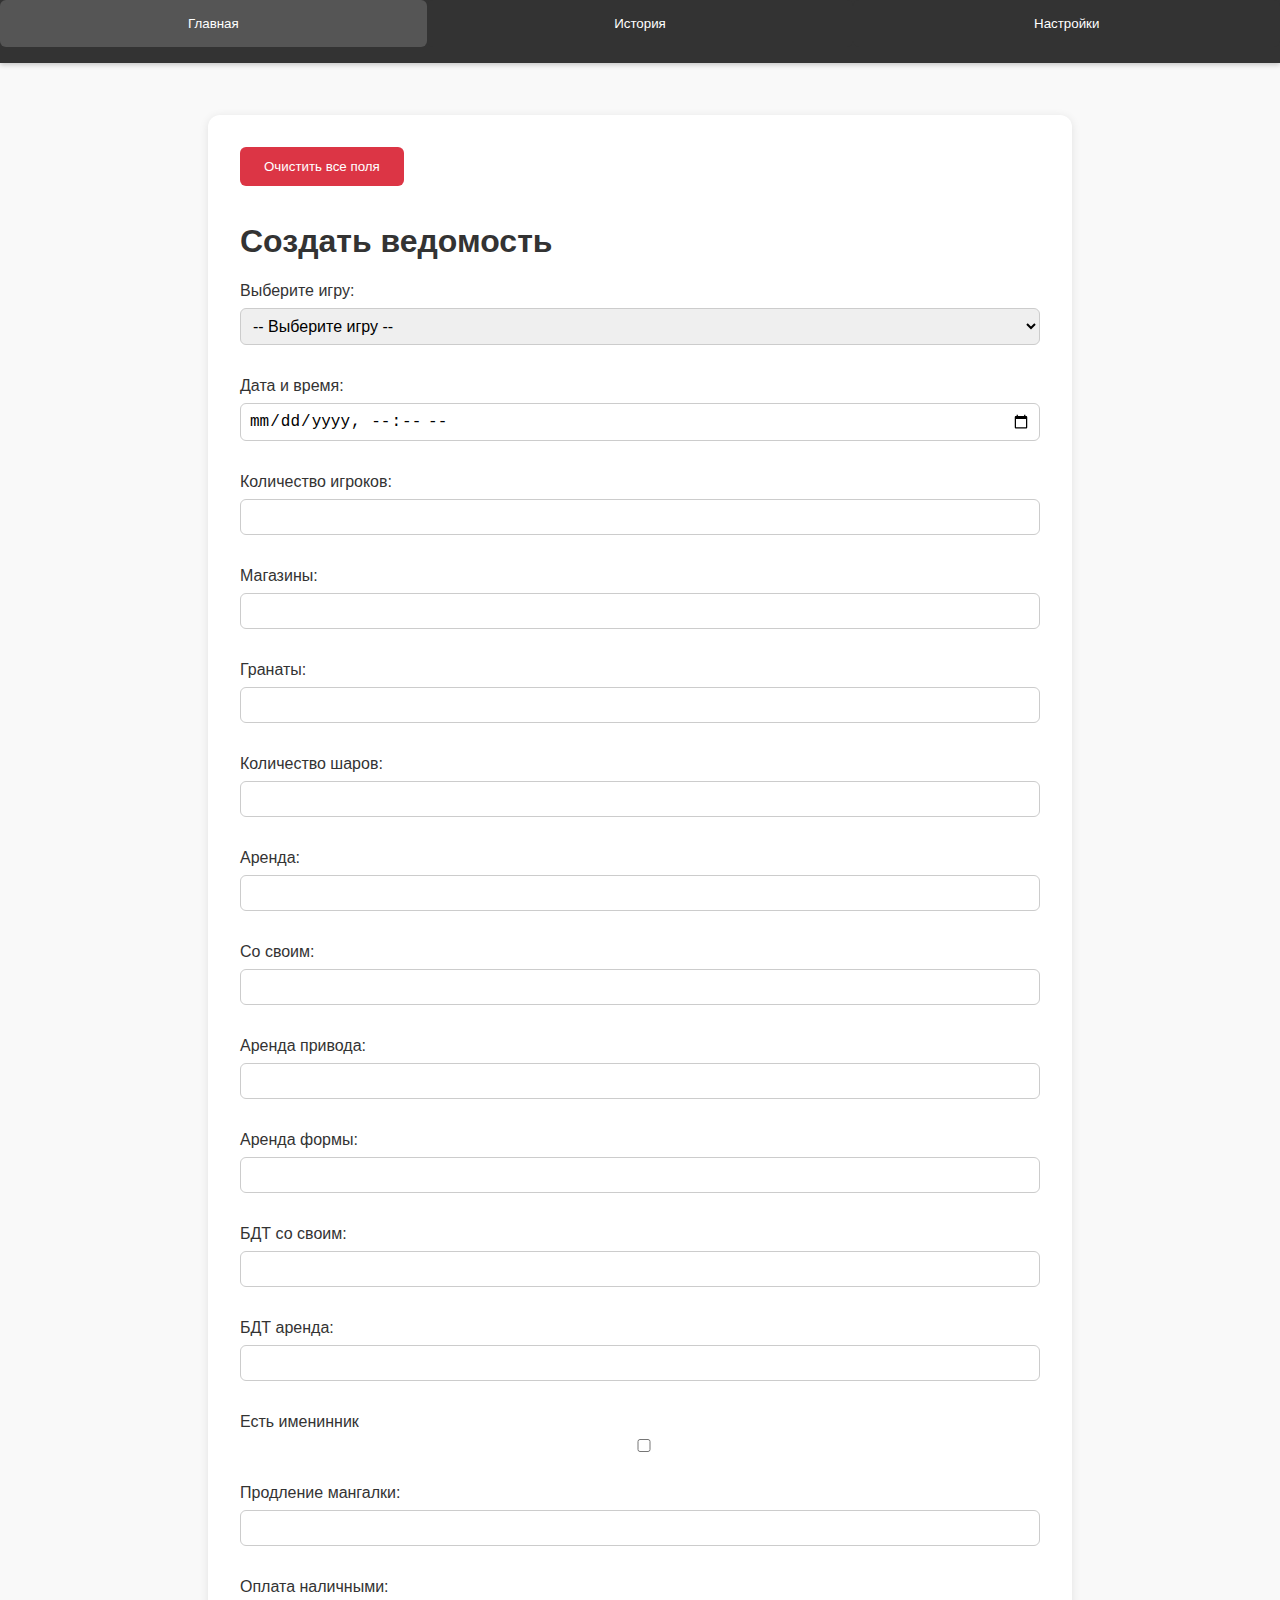
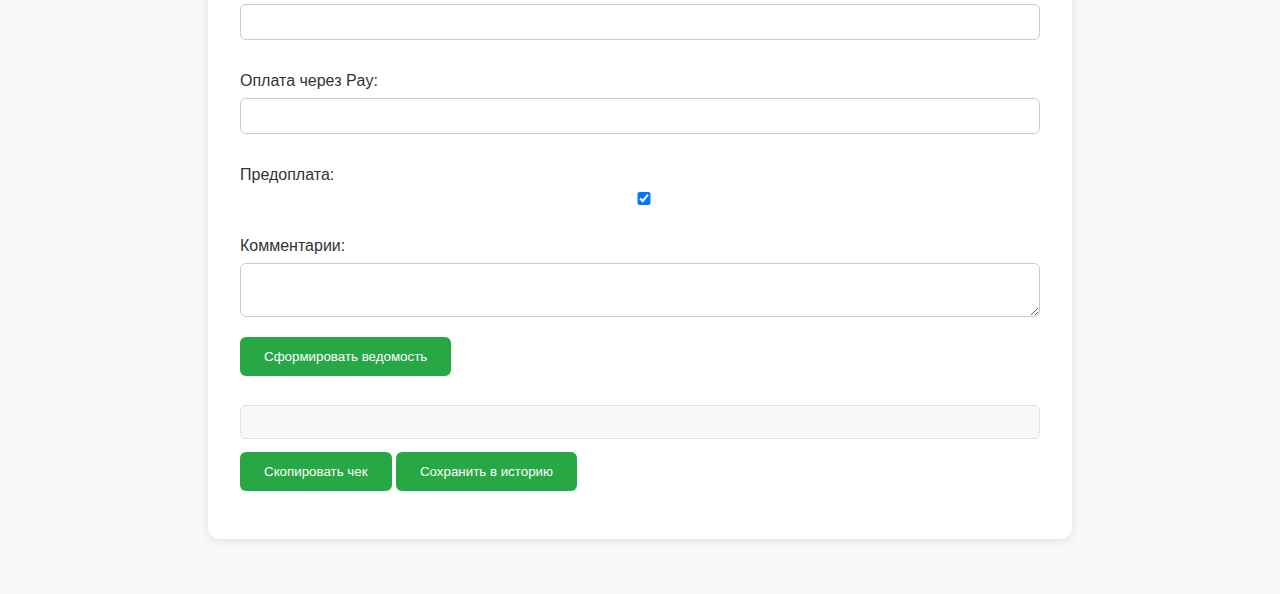
<file: index.html>
<!DOCTYPE html>
<html lang="ru">
<head>
  <meta charset="UTF-8">
  <title>Ведомости Инструктора</title>
  <meta name="viewport" content="width=device-width, initial-scale=1.0">
  <link rel="manifest" href="manifest.json">
  <script src="app.js"></script>
  <link rel="stylesheet" href="style.css">
</head>
<body>
<nav>
  <button onclick="showTab('main')" class="active">Главная</button>
  <button onclick="showTab('history')">История</button>
  <button onclick="showTab('settings')">Настройки</button>
</nav>
<div id="main" class="tab active">
  <div class="container">
    <button class="danger" onclick="clearForm()">Очистить все поля</button>
    <h1>Создать ведомость</h1>
    <label>Выберите игру:
      <select id="game" onchange="updateFields()">
        <option value="">-- Выберите игру --</option>
        <option value="airsoft">Страйкбол</option>
        <option value="lasertag">Лазертаг</option>
        <option value="paintball">Пейнтбол</option>
        <option value="open">Страйкбол (открытая)</option>
      </select>
    </label>
    <label>Дата и время:
      <input type="datetime-local" id="datetime">
    </label>
    <label>Количество игроков:
      <input type="number" id="players">
    </label>
    <label>Магазины:
      <input type="number" id="mags">
    </label>
    <label>Гранаты:
      <input type="number" id="grenades">
    </label>
    <label>Количество шаров:
      <input type="number" id="balls">
    </label>
    <label>Аренда:
      <input type="number" id="rent">
    </label>
    <label>Со своим:
      <input type="number" id="own">
    </label>
    <label>Аренда привода:
      <input type="number" id="driveRent">
    </label>
    <label>Аренда формы:
      <input type="number" id="uniformRentAirsoft">
    </label>
    <label>БДТ со своим:
      <input type="number" id="bdtOwn">
    </label>
    <label>БДТ аренда:
      <input type="number" id="bdtRent">
    </label>
    <label>Есть именинник
      <input type="checkbox" id="birthday">
    </label>
    <label>Продление мангалки:
      <input type="number" id="bbqHours">
    </label>
    <label>Оплата наличными:
      <input type="number" id="cash">
    </label>
    <label>Оплата через Pay:
      <input type="number" id="pay">
    </label>
    <label>Предоплата:
      <input type="checkbox" id="prepay" checked>
    </label>
    <label>Комментарии:
      <textarea id="comment"></textarea>
    </label>
    <button onclick="generateReceipt()">Сформировать ведомость</button>
    <pre id="receipt"></pre>
    <button onclick="copyReceipt()">Скопировать чек</button>
    <button onclick="saveToHistory()">Сохранить в историю</button>
  </div>
</div>
<div id="history" class="tab">
  <div class="container">
    <h1>История ведомостей</h1>
    <table id="historyTable">
      <thead>
        <tr>
          <th>Дата</th>
          <th>Игра</th>
          <th>Сумма</th>
          <th>Предоплата</th>
          <th>Оплата</th>
        </tr>
      </thead>
      <tbody></tbody>
    </table>
  </div>
</div>
<div id="settings" class="tab">
  <div class="container">
    <h1>Настройки цен</h1>
    <label>Цена за игрока страйкбол:
      <input type="number" id="price_airsoft">
    </label>
    <label>Цена за игрока лазертаг:
      <input type="number" id="price_lasertag">
    </label>
    <label>Цена за игрока пейнтбол:
      <input type="number" id="price_paintball">
    </label>
    <label>Цена за магазины:
      <input type="number" id="price_mags">
    </label>
    <label>Цена за гранаты:
      <input type="number" id="price_grenades">
    </label>
    <label>Цена за шары:
      <input type="number" id="price_balls">
    </label>
    <label>Цена за аренду (открытая):
      <input type="number" id="price_rent">
    </label>
    <label>Цена за со своим (открытая):
      <input type="number" id="price_own">
    </label>
    <label>Цена за аренду привода:
      <input type="number" id="price_drive">
    </label>
    <label>Цена за аренду формы:
      <input type="number" id="price_uniform">
    </label>
    <label>Цена за БДТ со своим:
      <input type="number" id="price_bdtOwn">
    </label>
    <label>Цена за БДТ аренда:
      <input type="number" id="price_bdtRent">
    </label>
    <label>Цена за продление мангалки (час):
      <input type="number" id="price_bbqHours">
    </label>
    <button onclick="saveSettings()">Сохранить настройки</button>
    <button class="danger" onclick="clearHistory()">Очистить историю</button>
  </div>
</div>
</body>
</html>
</file>
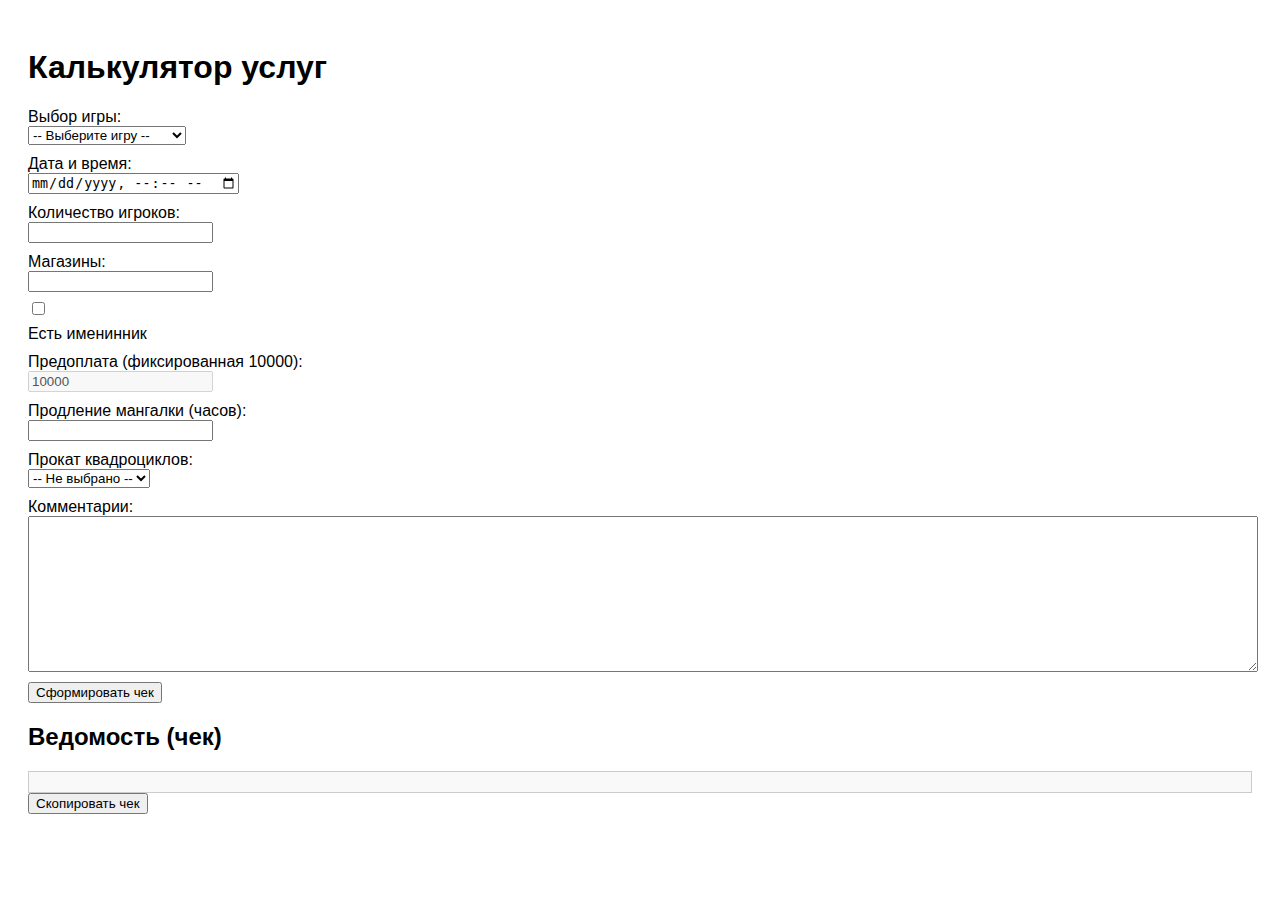
<file: game.html>
<!DOCTYPE html>
<html lang="ru">
<head>
  <meta charset="UTF-8">
  <title>Калькулятор услуг</title>
  <style>
    body { font-family: Arial, sans-serif; padding: 20px; }
    label, select, input, textarea { display: block; margin-bottom: 10px; }
    textarea { width: 100%; height: 150px; }
    .hidden { display: none; }
    .section { margin-top: 20px; }
    #receipt { white-space: pre-wrap; border: 1px solid #ccc; padding: 10px; background: #f9f9f9; }
  </style>
</head>
<body>
  <h1>Калькулятор услуг</h1>

  <label>Выбор игры:
    <select id="game" onchange="updateForm()">
      <option value="">-- Выберите игру --</option>
      <option value="airsoft">Страйкбол</option>
      <option value="lasertag">Лазертаг</option>
      <option value="paintball">Пейнтбол</option>
      <option value="open">Страйкбол (открытая)</option>
    </select>
  </label>

  <label>Дата и время:
    <input type="datetime-local" id="datetime">
  </label>

  <div id="fields">
    <label id="labelPlayers">Количество игроков: <input id="players" type="number"></label>
    <label id="labelBalls">Количество шаров (для пейнтбола): <input id="balls" type="number"></label>
    <label id="labelMags">Магазины: <input id="mags" type="number"></label>
    <label id="labelGrenades">Гранаты: <input id="grenades" type="number"></label>

    <label id="labelRent">Аренда (открытая): <input id="rent" type="number"></label>
    <label id="labelOwn">Со своим (открытая): <input id="own" type="number"></label>
    <label id="labelDrive">Аренда привода (открытая): <input id="driveRent" type="number"></label>
    <label id="labelBdtOwn">БДТ со своим (открытая): <input id="bdtOwn" type="number"></label>
    <label id="labelBdtRent">БДТ аренда (открытая): <input id="bdtRent" type="number"></label>

    <label id="labelBirthday"><input type="checkbox" id="birthday"> Есть именинник</label>
    <label id="labelPrepay">Предоплата (фиксированная 10000): <input id="prepay" type="number" value="10000" disabled></label>

    <label>Продление мангалки (часов): <input id="bbqHours" type="number"></label>
    <label>Прокат квадроциклов:
      <select id="quad">
        <option value="0">-- Не выбрано --</option>
        <option value="4000">20 мин (4000)</option>
        <option value="7000">40 мин (7000)</option>
        <option value="10000">1 час (10000)</option>
      </select>
    </label>

    <label>Комментарии:<br><textarea id="comment"></textarea></label>
  </div>

  <button onclick="generateReceipt()">Сформировать чек</button>

  <div class="section">
    <h2>Ведомость (чек)</h2>
    <div id="receipt"></div>
    <button onclick="copyReceipt()">Скопировать чек</button>
  </div>

  <script>
    const prices = {
      airsoft: { player: 6000, mag: 1200, grenade: 1000 },
      lasertag: { player: 4000 },
      paintball: { player: 7500, mag50: 1000, grenade: 1000 },
      open: {
        rent: 6000,
        own: 2000,
        driveRent: 4000,
        bdtOwn: 500,
        bdtRent: 3000,
        mag: 1200,
        grenade: 1000
      },
      extras: {
        bbqHour: 6000
      }
    };

    function updateForm() {
      const game = document.getElementById('game').value;
      const show = (id, visible) => document.getElementById(id).style.display = visible ? 'block' : 'none';

      show('labelPlayers', game !== 'open');
      show('labelBalls', game === 'paintball');
      show('labelMags', game !== 'lasertag');
      show('labelGrenades', game === 'airsoft' || game === 'paintball' || game === 'open');

      show('labelRent', game === 'open');
      show('labelOwn', game === 'open');
      show('labelDrive', game === 'open');
      show('labelBdtOwn', game === 'open');
      show('labelBdtRent', game === 'open');

      show('labelBirthday', game !== 'open');
      show('labelPrepay', game !== 'open');
    }

    function formatDate(dateStr) {
      if (!dateStr) return '';
      const date = new Date(dateStr);
      return `${date.toLocaleDateString('ru-RU')} / ${date.toLocaleTimeString('ru-RU', { hour: '2-digit', minute: '2-digit' })}`;
    }

    function getGameName(value) {
      switch (value) {
        case 'airsoft': return 'Страйкбол';
        case 'lasertag': return 'Лазертаг';
        case 'paintball': return 'Пейнтбол';
        case 'open': return 'Страйкбол (открытая)';
        default: return '';
      }
    }

    function generateReceipt() {
      const game = document.getElementById('game').value;
      const datetime = formatDate(document.getElementById('datetime').value);
      const comment = document.getElementById('comment')?.value || '';
      let total = 0, noPrepay = 0, receipt = '';

      const players = +document.getElementById('players').value || 0;
      const mags = +document.getElementById('mags').value || 0;
      const balls = +document.getElementById('balls').value || 0;
      const grenades = +document.getElementById('grenades').value || 0;
      const birthday = document.getElementById('birthday')?.checked;
      const prepay = (game !== 'open') ? 10000 : 0;

      const rent = +document.getElementById('rent').value || 0;
      const own = +document.getElementById('own').value || 0;
      const driveRent = +document.getElementById('driveRent').value || 0;
      const bdtOwn = +document.getElementById('bdtOwn').value || 0;
      const bdtRent = +document.getElementById('bdtRent').value || 0;

      const bbqHours = +document.getElementById('bbqHours').value || 0;
      const quadPrice = +document.getElementById('quad').value || 0;

      let displayPlayers = players;
      if (game === 'airsoft') {
        total += players * prices.airsoft.player + mags * prices.airsoft.mag + grenades * prices.airsoft.grenade;
        if (birthday) total -= prices.airsoft.player;
      } else if (game === 'lasertag') {
        total += players * prices.lasertag.player;
        if (birthday) total -= prices.lasertag.player;
      } else if (game === 'paintball') {
        const magPacks = Math.ceil(balls / 50);
        total += players * prices.paintball.player + magPacks * prices.paintball.mag50 + grenades * prices.paintball.grenade;
        if (birthday) total -= prices.paintball.player;
      } else if (game === 'open') {
        total += rent * prices.open.rent + own * prices.open.own + driveRent * prices.open.driveRent + bdtOwn * prices.open.bdtOwn + bdtRent * prices.open.bdtRent + mags * prices.open.mag + grenades * prices.open.grenade;
        displayPlayers = rent + own + driveRent + bdtOwn + bdtRent;
      }

      total += bbqHours * prices.extras.bbqHour + quadPrice;
      noPrepay = total - prepay;

      receipt += `1. Игра: ${getGameName(game)}\n`;
      receipt += `2. Дата/время: ${datetime}\n`;
      if (game === 'open') {
        receipt += `3. Количество игроков: \n`;
        if (rent) receipt += `Аренда - ${rent} (${rent * prices.open.rent})\n`;
        if (own) receipt += `Со своим - ${own} (${own * prices.open.own})\n`;
        if (driveRent) receipt += `Аренда привода - ${driveRent} (${driveRent * prices.open.driveRent})\n`;
        if (bdtOwn) receipt += `Бдт со своим - ${bdtOwn} (${bdtOwn * prices.open.bdtOwn})\n`;
        if (bdtRent) receipt += `Бдт аренда - ${bdtRent} (${bdtRent * prices.open.bdtRent})\n`;
      } else {
        receipt += `3. Количество игроков: ${displayPlayers}\n`;
      }

      if (game === 'paintball') {
        const magPacks = Math.ceil(balls / 50);
        receipt += `4. Магазины: ${magPacks}x50 (${magPacks * prices.paintball.mag50})\n`;
      } else if (game !== 'lasertag') {
        const magPrice = prices[game]?.mag || prices.open.mag || 0;
        receipt += `4. Магазины: ${mags} (${mags * magPrice})\n`;
      } else {
        receipt += `4. Магазины: -\n`;
      }

      const grenadePrice = prices[game]?.grenade || prices.open.grenade || 0;
      receipt += `5. Гранаты: ${grenades} (${grenades * grenadePrice})\n`;
      receipt += `6. Предоплата: ${prepay}тг\n`;
      receipt += `7. Именинник: ${birthday ? 'Да' : 'Нет'}\n`;
      receipt += `8. Итого: ${total}\n`;
      receipt += `9. Без предоплаты: ${noPrepay}\n`;
      receipt += `10. Комментарии: ${comment}`;

      if (bbqHours > 0) {
        receipt += `\nДополнительно: Мангалка ${bbqHours} ч. (${bbqHours * prices.extras.bbqHour})`;
      }
      if (quadPrice > 0) {
        receipt += `\nДополнительно: Квадроцикл (${quadPrice})`;
      }

      document.getElementById('receipt').textContent = receipt;
    }

    function copyReceipt() {
      const receipt = document.getElementById('receipt').textContent;
      navigator.clipboard.writeText(receipt).then(() => {
        alert('Чек скопирован в буфер обмена');
      });
    }

    updateForm();
  </script>
</body>
</html>
</file>
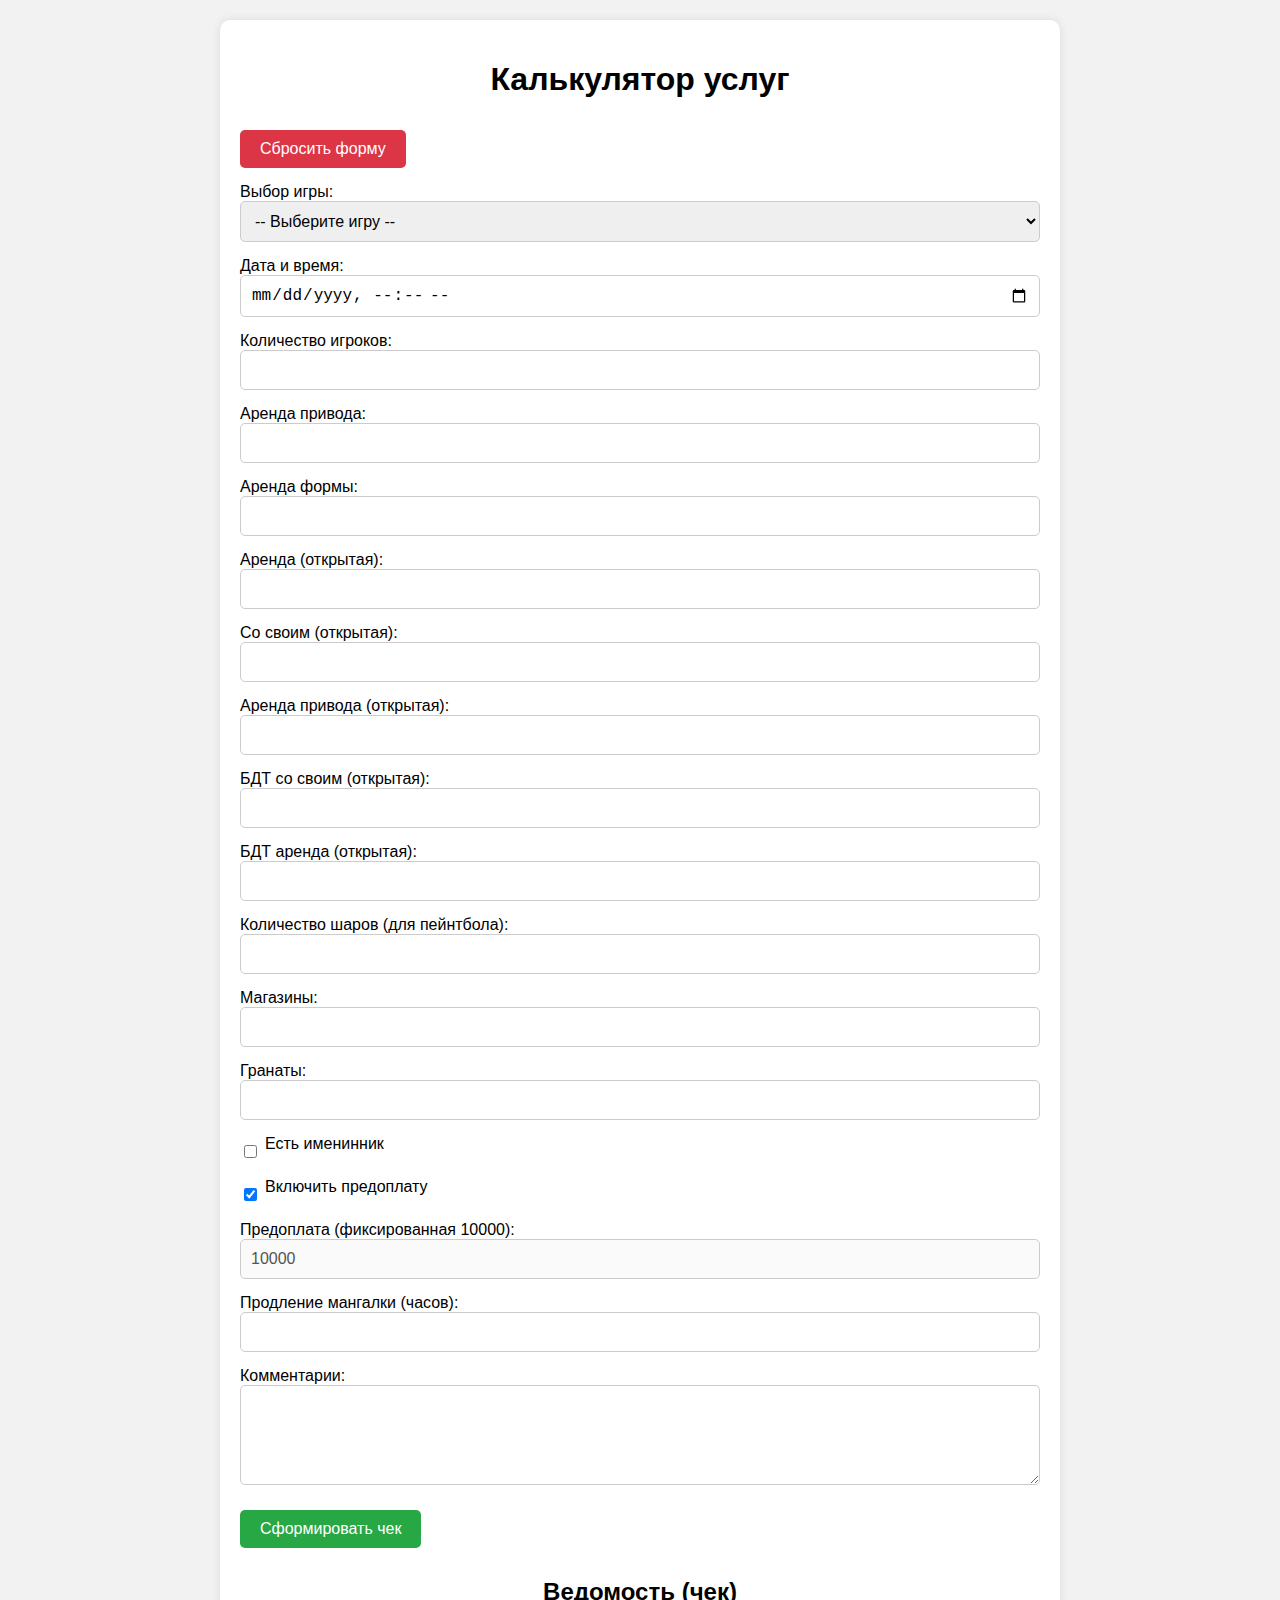
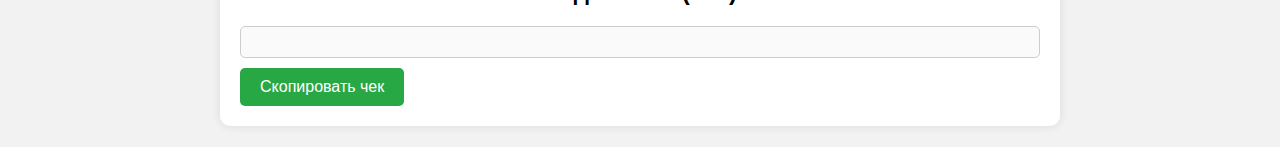
<file: gg.html>
<!DOCTYPE html>
<html lang="ru">
<head>
  <meta charset="UTF-8">
  <title>Калькулятор услуг</title>
  <meta name="viewport" content="width=device-width, initial-scale=1.0">
  <style>
    body {
      font-family: Arial, sans-serif;
      margin: 0;
      padding: 20px;
      background: #f2f2f2;
    }

    h1, h2 {
      text-align: center;
    }

    .container {
      max-width: 800px;
      margin: 0 auto;
      background: #fff;
      padding: 20px;
      border-radius: 10px;
      box-shadow: 0 0 10px rgba(0,0,0,0.1);
    }

    label {
      display: flex;
      flex-direction: column;
      margin-bottom: 15px;
    }

    input[type="text"],
    input[type="number"],
    input[type="datetime-local"],
    select,
    textarea {
      padding: 10px;
      font-size: 1rem;
      border: 1px solid #ccc;
      border-radius: 5px;
      width: 100%;
      box-sizing: border-box;
    }

    textarea {
      height: 100px;
      resize: vertical;
    }

    .checkbox-label {
      display: flex;
      align-items: center;
      margin-bottom: 10px;
    }

    .checkbox-label input[type="checkbox"] {
      margin-right: 8px;
    }

    button {
      background-color: #28a745;
      color: white;
      padding: 10px 20px;
      border: none;
      border-radius: 5px;
      cursor: pointer;
      font-size: 1rem;
      margin-top: 10px;
    }

    button:hover {
      background-color: #218838;
    }

    .section {
      margin-top: 30px;
    }

    .reset {
      background:#dc3545;
      margin-bottom: 15px;
    }

    #receipt {
      white-space: pre-wrap;
      border: 1px solid #ccc;
      padding: 15px;
      background: #fafafa;
      border-radius: 5px;
      font-family: monospace;
    }

    @media (max-width: 768px) {
      body {
        padding: 10px;
      }

      .container {
        padding: 15px;
      }

      button {
        width: 100%;
      }
    }

    .hidden {
      display: none;
    }
  </style>
</head>
<body>
  <div class="container">
    <h1>Калькулятор услуг</h1>
    <button class="reset" onclick="resetForm()">Сбросить форму</button>

    <label>Выбор игры:
      <select id="game" onchange="updateForm()">
        <option value="">-- Выберите игру --</option>
        <option value="airsoft">Страйкбол</option>
        <option value="lasertag">Лазертаг</option>
        <option value="paintball">Пейнтбол</option>
        <option value="open">Страйкбол (открытая)</option>
      </select>
    </label>

    <label>Дата и время:
      <input type="datetime-local" id="datetime">
    </label>

    <div id="fields">
      <label id="labelPlayers">Количество игроков:
        <input id="players" type="number">
      </label>

      <label id="labelDriveAirsoft">Аренда привода:
        <input id="driveRentAirsoft" type="number">
      </label>
      <label id="labelUniformAirsoft">Аренда формы:
        <input id="uniformRentAirsoft" type="number">
      </label>

      <label id="labelRent">Аренда (открытая):
        <input id="rent" type="number">
      </label>
      <label id="labelOwn">Со своим (открытая):
        <input id="own" type="number">
      </label>
      <label id="labelDrive">Аренда привода (открытая):
        <input id="driveRent" type="number">
      </label>
      <label id="labelBdtOwn">БДТ со своим (открытая):
        <input id="bdtOwn" type="number">
      </label>
      <label id="labelBdtRent">БДТ аренда (открытая):
        <input id="bdtRent" type="number">
      </label>

      <label id="labelBalls">Количество шаров (для пейнтбола):
        <input id="balls" type="number">
      </label>
      <label id="labelMags">Магазины:
        <input id="mags" type="number">
      </label>
      <label id="labelGrenades">Гранаты:
        <input id="grenades" type="number">
      </label>

      <div class="checkbox-label" id="labelBirthday">
        <input type="checkbox" id="birthday">
        <label for="birthday">Есть именинник</label>
      </div>

      <div class="checkbox-label" id="labelPrepayToggle">
        <input type="checkbox" id="enablePrepay" checked onchange="togglePrepay()">
        <label for="enablePrepay">Включить предоплату</label>
      </div>

      <label id="labelPrepay">Предоплата (фиксированная 10000):
        <input id="prepay" type="number" value="10000" disabled>
      </label>

      <label>Продление мангалки (часов):
        <input id="bbqHours" type="number">
      </label>

      <label>Комментарии:
        <textarea id="comment"></textarea>
      </label>
    </div>

    <button onclick="generateReceipt()">Сформировать чек</button>

    <div class="section">
      <h2>Ведомость (чек)</h2>
      <div id="receipt"></div>
      <button onclick="copyReceipt()">Скопировать чек</button>
    </div>
  </div>

  <script>
    function togglePrepay() {
      const enablePrepay = document.getElementById('enablePrepay').checked;
      const prepayInput = document.getElementById('prepay');
      prepayInput.disabled = !enablePrepay;
    }

    function updateForm() {
      const game = document.getElementById('game').value;
      const labels = {
        players: 'labelPlayers',
        balls: 'labelBalls',
        mags: 'labelMags',
        grenades: 'labelGrenades',
        rent: 'labelRent',
        own: 'labelOwn',
        drive: 'labelDrive',
        bdtOwn: 'labelBdtOwn',
        bdtRent: 'labelBdtRent',
        birthday: 'labelBirthday',
        prepayToggle: 'labelPrepayToggle',
        prepay: 'labelPrepay',
        driveAirsoft: 'labelDriveAirsoft',
        uniformAirsoft: 'labelUniformAirsoft'
      };

      for (const key in labels) {
        document.getElementById(labels[key]).classList.add('hidden');
      }

      if (game === 'airsoft') {
        ['players', 'mags', 'grenades', 'birthday', 'prepayToggle', 'prepay', 'driveAirsoft', 'uniformAirsoft'].forEach(k =>
          document.getElementById(labels[k]).classList.remove('hidden')
        );
      } else if (game === 'lasertag') {
        ['players', 'birthday', 'prepayToggle', 'prepay'].forEach(k =>
          document.getElementById(labels[k]).classList.remove('hidden')
        );
      } else if (game === 'paintball') {
        ['players', 'balls', 'grenades', 'birthday', 'prepayToggle', 'prepay'].forEach(k =>
          document.getElementById(labels[k]).classList.remove('hidden')
        );
      } else if (game === 'open') {
        ['rent', 'own', 'drive', 'bdtOwn', 'bdtRent', 'mags', 'grenades', 'prepayToggle', 'prepay'].forEach(k =>
          document.getElementById(labels[k]).classList.remove('hidden')
        );
      }

      if (game === 'open') {
        document.getElementById('enablePrepay').checked = false;
        document.getElementById('prepay').disabled = true;
      } else {
        document.getElementById('enablePrepay').checked = true;
        document.getElementById('prepay').disabled = false;
      }
    }

    function generateReceipt() {
      const game = document.getElementById('game').value;
      const datetimeRaw = document.getElementById('datetime').value;
      const dateObj = new Date(datetimeRaw);
      const dateFormatted = datetimeRaw ? `${dateObj.toLocaleDateString('ru-RU')} / ${dateObj.toLocaleTimeString('ru-RU', { hour: '2-digit', minute: '2-digit' })}` : '';

      const players = +document.getElementById('players').value || 0;
      const balls = +document.getElementById('balls').value || 0;
      const mags = +document.getElementById('mags').value || 0;
      const grenades = +document.getElementById('grenades').value || 0;

      const rent = +document.getElementById('rent').value || 0;
      const own = +document.getElementById('own').value || 0;
      const driveRent = +document.getElementById('driveRent').value || 0;
      const bdtOwn = +document.getElementById('bdtOwn').value || 0;
      const bdtRent = +document.getElementById('bdtRent').value || 0;

      const driveRentAirsoft = +document.getElementById('driveRentAirsoft').value || 0;
      const uniformRentAirsoft = +document.getElementById('uniformRentAirsoft').value || 0;

      const hasBirthday = document.getElementById('birthday').checked;
      const enablePrepay = document.getElementById('enablePrepay').checked;
      const prepay = enablePrepay ? 10000 : 0;

      const bbqHours = +document.getElementById('bbqHours').value || 0;
      const comment = document.getElementById('comment').value;

      let total = 0;
      let receipt = '';

      const gameNames = {
        airsoft: 'страйкбол',
        lasertag: 'лазертаг',
        paintball: 'пейнтбол',
        open: 'страйкбол (открытая)'
      };

      receipt += `1. Игра: ${gameNames[game] || ''}\n`;
      receipt += `2. Дата/время: ${dateFormatted}\n`;

      if (game === 'open') {
        let groupSummary = '';
        if (rent) {
          total += rent * 7000;
          groupSummary += `Аренда - ${rent} (${rent * 7000})\n`;
        }
        if (own) {
          total += own * 2000;
          groupSummary += `Со своим - ${own} (${own * 2000})\n`;
        }
        if (driveRent) {
          total += driveRent * 4500;
          groupSummary += `Аренда привода - ${driveRent} (${driveRent * 4500})\n`;
        }
        if (bdtOwn) {
          total += bdtOwn * 500;
          groupSummary += `Бдт со своим - ${bdtOwn} (${bdtOwn * 500})\n`;
        }
        if (bdtRent) {
          total += bdtRent * 3000;
          groupSummary += `Бдт аренда - ${bdtRent} (${bdtRent * 3000})\n`;
        }
        receipt += `3. Количество игроков:\n${groupSummary}`;
      } else if (game === 'airsoft') {
        let costPerPlayer = 7000;
        let totalPlayers = players;

        if (hasBirthday && players > 0) {
          totalPlayers -= 1;
        }

        total += totalPlayers * costPerPlayer;
        receipt += `3. Количество игроков: ${players} (${totalPlayers * costPerPlayer})\n`;

        if (driveRentAirsoft > 0) {
          total += driveRentAirsoft * 4500;
          receipt += `   Аренда приводов: ${driveRentAirsoft} (${driveRentAirsoft * 4500})\n`;
        }

        if (uniformRentAirsoft > 0) {
          total += uniformRentAirsoft * 3000;
          receipt += `   Аренда формы: ${uniformRentAirsoft} (${uniformRentAirsoft * 3000})\n`;
        }
      } else {
        let costPerPlayer = game === 'lasertag' ? 5000 : 8500;
        let totalPlayers = players;

        if (hasBirthday && players > 0) {
          totalPlayers -= 1;
        }

        total += totalPlayers * costPerPlayer;
        receipt += `3. Количество игроков: ${players} (${totalPlayers * costPerPlayer})\n`;
      }

      if (game !== 'paintball') {
        receipt += `4. Магазины: ${mags ? `${mags} (${mags * 1200})` : ''}\n`;
        total += mags * 1200;
      } else {
        if (balls) {
          let packs = Math.ceil(balls / 50);
          total += packs * 1000;
          receipt += `4. Магазины: ${packs}x50 (${packs * 1000})\n`;
        } else {
          receipt += `4. Магазины:\n`;
        }
      }

      receipt += `5. Гранаты: ${grenades ? `${grenades} (${grenades * 1000})` : ''}\n`;
      total += grenades * 1000;

      receipt += `6. Предоплата: ${enablePrepay ? prepay + 'тг' : ''}\n`;
      receipt += `7. Именинник: ${game !== 'open' ? (hasBirthday ? 'да' : '-') : '-'}\n`;

      if (bbqHours > 0) {
        total += bbqHours * 6000;
        receipt += `Дополнительно: Мангалка - ${bbqHours}ч (${bbqHours * 6000})\n`;
      }

      receipt += `8. Итого: ${total}\n`;
      receipt += `9. Без предоплаты: ${total - prepay}\n`;
      receipt += `10. Комментарии: ${comment}`;

      document.getElementById('receipt').innerText = receipt;

    // Сохраняем данные в localStorage
      localStorage.setItem('savedForm', JSON.stringify({
        game,
        datetime: datetimeRaw,
        players,
        balls,
        mags,
        grenades,
        rent,
        own,
        driveRent,
        bdtOwn,
        bdtRent,
        driveRentAirsoft,
        uniformRentAirsoft,
        hasBirthday,
        enablePrepay,
        bbqHours,
        comment
      }));

    }

    function copyReceipt() {
      const receiptText = document.getElementById('receipt').innerText;
      navigator.clipboard.writeText(receiptText).then(() => {
        alert('Чек скопирован!');
      });
    }

    // Восстанавливаем данные из localStorage
    window.addEventListener('DOMContentLoaded', () => {
      const saved = JSON.parse(localStorage.getItem('savedForm') || '{}');
      if (!saved || Object.keys(saved).length === 0) return;

      document.getElementById('game').value = saved.game || '';
      updateForm();
      document.getElementById('datetime').value = saved.datetime || '';
      document.getElementById('players').value = saved.players || '';
      document.getElementById('balls').value = saved.balls || '';
      document.getElementById('mags').value = saved.mags || '';
      document.getElementById('grenades').value = saved.grenades || '';
      document.getElementById('rent').value = saved.rent || '';
      document.getElementById('own').value = saved.own || '';
      document.getElementById('driveRent').value = saved.driveRent || '';
      document.getElementById('bdtOwn').value = saved.bdtOwn || '';
      document.getElementById('bdtRent').value = saved.bdtRent || '';
      document.getElementById('driveRentAirsoft').value = saved.driveRentAirsoft || '';
      document.getElementById('uniformRentAirsoft').value = saved.uniformRentAirsoft || '';
      document.getElementById('birthday').checked = saved.hasBirthday || false;
      document.getElementById('enablePrepay').checked = saved.enablePrepay ?? true;
      togglePrepay();
      document.getElementById('bbqHours').value = saved.bbqHours || '';
      document.getElementById('comment').value = saved.comment || '';
    });

    function resetForm() {
      localStorage.removeItem('savedForm');
      document.getElementById('game').value = '';
      updateForm();
      document.getElementById('datetime').value = '';
      document.getElementById('players').value = '';
      document.getElementById('balls').value = '';
      document.getElementById('mags').value = '';
      document.getElementById('grenades').value = '';
      document.getElementById('rent').value = '';
      document.getElementById('own').value = '';
      document.getElementById('driveRent').value = '';
      document.getElementById('bdtOwn').value = '';
      document.getElementById('bdtRent').value = '';
      document.getElementById('driveRentAirsoft').value = '';
      document.getElementById('uniformRentAirsoft').value = '';
      document.getElementById('birthday').checked = false;
      document.getElementById('enablePrepay').checked = true;
      togglePrepay();
      document.getElementById('prepay').value = 10000;
      document.getElementById('bbqHours').value = '';
      document.getElementById('comment').value = '';
      document.getElementById('receipt').innerText = '';
    }
</script>
</body>
</html>
</file>
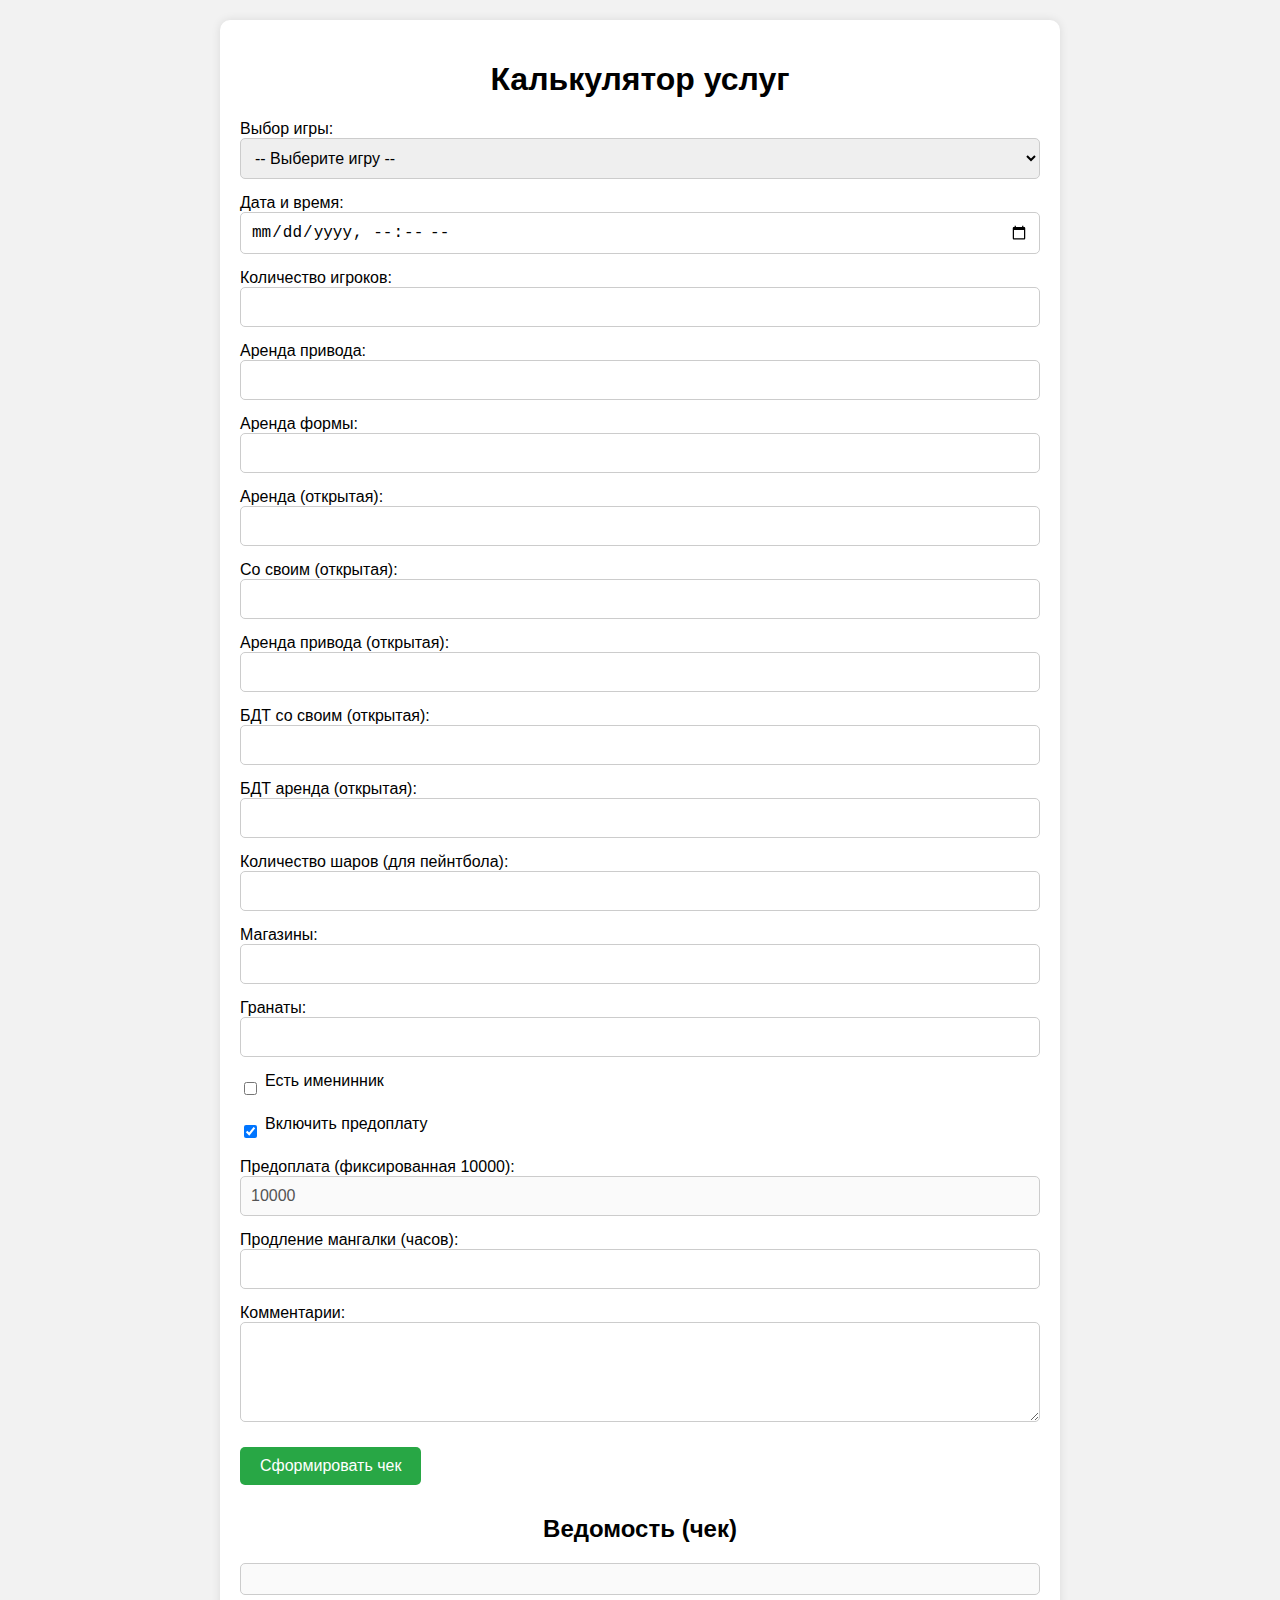
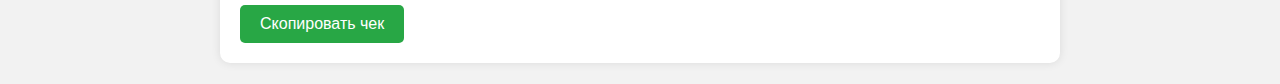
<file: index.html.html>
<!DOCTYPE html>
<html lang="ru">
<head>
  <meta charset="UTF-8">
  <title>Калькулятор услуг</title>
  <meta name="viewport" content="width=device-width, initial-scale=1.0">
  <style>
    body {
      font-family: Arial, sans-serif;
      margin: 0;
      padding: 20px;
      background: #f2f2f2;
    }

    h1, h2 {
      text-align: center;
    }

    .container {
      max-width: 800px;
      margin: 0 auto;
      background: #fff;
      padding: 20px;
      border-radius: 10px;
      box-shadow: 0 0 10px rgba(0,0,0,0.1);
    }

    label {
      display: flex;
      flex-direction: column;
      margin-bottom: 15px;
    }

    input[type="text"],
    input[type="number"],
    input[type="datetime-local"],
    select,
    textarea {
      padding: 10px;
      font-size: 1rem;
      border: 1px solid #ccc;
      border-radius: 5px;
      width: 100%;
      box-sizing: border-box;
    }

    textarea {
      height: 100px;
      resize: vertical;
    }

    .checkbox-label {
      display: flex;
      align-items: center;
      margin-bottom: 10px;
    }

    .checkbox-label input[type="checkbox"] {
      margin-right: 8px;
    }

    button {
      background-color: #28a745;
      color: white;
      padding: 10px 20px;
      border: none;
      border-radius: 5px;
      cursor: pointer;
      font-size: 1rem;
      margin-top: 10px;
    }

    button:hover {
      background-color: #218838;
    }

    .section {
      margin-top: 30px;
    }

    #receipt {
      white-space: pre-wrap;
      border: 1px solid #ccc;
      padding: 15px;
      background: #fafafa;
      border-radius: 5px;
      font-family: monospace;
    }

    @media (max-width: 768px) {
      body {
        padding: 10px;
      }

      .container {
        padding: 15px;
      }

      button {
        width: 100%;
      }
    }

    .hidden {
      display: none;
    }
  </style>
</head>
<body>
  <div class="container">
    <h1>Калькулятор услуг</h1>

    <label>Выбор игры:
      <select id="game" onchange="updateForm()">
        <option value="">-- Выберите игру --</option>
        <option value="airsoft">Страйкбол</option>
        <option value="lasertag">Лазертаг</option>
        <option value="paintball">Пейнтбол</option>
        <option value="open">Страйкбол (открытая)</option>
      </select>
    </label>

    <label>Дата и время:
      <input type="datetime-local" id="datetime">
    </label>

    <div id="fields">
      <label id="labelPlayers">Количество игроков:
        <input id="players" type="number">
      </label>

      <label id="labelDriveAirsoft">Аренда привода:
        <input id="driveRentAirsoft" type="number">
      </label>
      <label id="labelUniformAirsoft">Аренда формы:
        <input id="uniformRentAirsoft" type="number">
      </label>

      <label id="labelRent">Аренда (открытая):
        <input id="rent" type="number">
      </label>
      <label id="labelOwn">Со своим (открытая):
        <input id="own" type="number">
      </label>
      <label id="labelDrive">Аренда привода (открытая):
        <input id="driveRent" type="number">
      </label>
      <label id="labelBdtOwn">БДТ со своим (открытая):
        <input id="bdtOwn" type="number">
      </label>
      <label id="labelBdtRent">БДТ аренда (открытая):
        <input id="bdtRent" type="number">
      </label>

      <label id="labelBalls">Количество шаров (для пейнтбола):
        <input id="balls" type="number">
      </label>
      <label id="labelMags">Магазины:
        <input id="mags" type="number">
      </label>
      <label id="labelGrenades">Гранаты:
        <input id="grenades" type="number">
      </label>

      <div class="checkbox-label" id="labelBirthday">
        <input type="checkbox" id="birthday">
        <label for="birthday">Есть именинник</label>
      </div>

      <div class="checkbox-label" id="labelPrepayToggle">
        <input type="checkbox" id="enablePrepay" checked onchange="togglePrepay()">
        <label for="enablePrepay">Включить предоплату</label>
      </div>

      <label id="labelPrepay">Предоплата (фиксированная 10000):
        <input id="prepay" type="number" value="10000" disabled>
      </label>

      <label>Продление мангалки (часов):
        <input id="bbqHours" type="number">
      </label>

      <label>Комментарии:
        <textarea id="comment"></textarea>
      </label>
    </div>

    <button onclick="generateReceipt()">Сформировать чек</button>

    <div class="section">
      <h2>Ведомость (чек)</h2>
      <div id="receipt"></div>
      <button onclick="copyReceipt()">Скопировать чек</button>
    </div>
  </div>

  <script>
    function togglePrepay() {
      const enablePrepay = document.getElementById('enablePrepay').checked;
      const prepayInput = document.getElementById('prepay');
      prepayInput.disabled = !enablePrepay;
    }

    function updateForm() {
      const game = document.getElementById('game').value;
      const labels = {
        players: 'labelPlayers',
        balls: 'labelBalls',
        mags: 'labelMags',
        grenades: 'labelGrenades',
        rent: 'labelRent',
        own: 'labelOwn',
        drive: 'labelDrive',
        bdtOwn: 'labelBdtOwn',
        bdtRent: 'labelBdtRent',
        birthday: 'labelBirthday',
        prepayToggle: 'labelPrepayToggle',
        prepay: 'labelPrepay',
        driveAirsoft: 'labelDriveAirsoft',
        uniformAirsoft: 'labelUniformAirsoft'
      };

      for (const key in labels) {
        document.getElementById(labels[key]).classList.add('hidden');
      }

      if (game === 'airsoft') {
        ['players', 'mags', 'grenades', 'birthday', 'prepayToggle', 'prepay', 'driveAirsoft', 'uniformAirsoft'].forEach(k =>
          document.getElementById(labels[k]).classList.remove('hidden')
        );
      } else if (game === 'lasertag') {
        ['players', 'birthday', 'prepayToggle', 'prepay'].forEach(k =>
          document.getElementById(labels[k]).classList.remove('hidden')
        );
      } else if (game === 'paintball') {
        ['players', 'balls', 'grenades', 'birthday', 'prepayToggle', 'prepay'].forEach(k =>
          document.getElementById(labels[k]).classList.remove('hidden')
        );
      } else if (game === 'open') {
        ['rent', 'own', 'drive', 'bdtOwn', 'bdtRent', 'mags', 'grenades', 'prepayToggle', 'prepay'].forEach(k =>
          document.getElementById(labels[k]).classList.remove('hidden')
        );
      }

      if (game === 'open') {
        document.getElementById('enablePrepay').checked = false;
        document.getElementById('prepay').disabled = true;
      } else {
        document.getElementById('enablePrepay').checked = true;
        document.getElementById('prepay').disabled = false;
      }
    }

    function generateReceipt() {
      const game = document.getElementById('game').value;
      const datetimeRaw = document.getElementById('datetime').value;
      const dateObj = new Date(datetimeRaw);
      const dateFormatted = datetimeRaw ? `${dateObj.toLocaleDateString('ru-RU')} / ${dateObj.toLocaleTimeString('ru-RU', { hour: '2-digit', minute: '2-digit' })}` : '';

      const players = +document.getElementById('players').value || 0;
      const balls = +document.getElementById('balls').value || 0;
      const mags = +document.getElementById('mags').value || 0;
      const grenades = +document.getElementById('grenades').value || 0;

      const rent = +document.getElementById('rent').value || 0;
      const own = +document.getElementById('own').value || 0;
      const driveRent = +document.getElementById('driveRent').value || 0;
      const bdtOwn = +document.getElementById('bdtOwn').value || 0;
      const bdtRent = +document.getElementById('bdtRent').value || 0;

      const driveRentAirsoft = +document.getElementById('driveRentAirsoft').value || 0;
      const uniformRentAirsoft = +document.getElementById('uniformRentAirsoft').value || 0;

      const hasBirthday = document.getElementById('birthday').checked;
      const enablePrepay = document.getElementById('enablePrepay').checked;
      const prepay = enablePrepay ? 10000 : 0;

      const bbqHours = +document.getElementById('bbqHours').value || 0;
      const comment = document.getElementById('comment').value;

      let total = 0;
      let receipt = '';

      const gameNames = {
        airsoft: 'страйкбол',
        lasertag: 'лазертаг',
        paintball: 'пейнтбол',
        open: 'страйкбол (открытая)'
      };

      receipt += `1. Игра: ${gameNames[game] || ''}\n`;
      receipt += `2. Дата/время: ${dateFormatted}\n`;

      if (game === 'open') {
        let groupSummary = '';
        if (rent) {
          total += rent * 7000;
          groupSummary += `Аренда - ${rent} (${rent * 7000})\n`;
        }
        if (own) {
          total += own * 2000;
          groupSummary += `Со своим - ${own} (${own * 2000})\n`;
        }
        if (driveRent) {
          total += driveRent * 4500;
          groupSummary += `Аренда привода - ${driveRent} (${driveRent * 4500})\n`;
        }
        if (bdtOwn) {
          total += bdtOwn * 500;
          groupSummary += `Бдт со своим - ${bdtOwn} (${bdtOwn * 500})\n`;
        }
        if (bdtRent) {
          total += bdtRent * 3000;
          groupSummary += `Бдт аренда - ${bdtRent} (${bdtRent * 3000})\n`;
        }
        receipt += `3. Количество игроков:\n${groupSummary}`;
      } else if (game === 'airsoft') {
        let costPerPlayer = 7000;
        let totalPlayers = players;

        if (hasBirthday && players > 0) {
          totalPlayers -= 1;
        }

        total += totalPlayers * costPerPlayer;
        receipt += `3. Количество игроков: ${players} (${totalPlayers * costPerPlayer})\n`;

        if (driveRentAirsoft > 0) {
          total += driveRentAirsoft * 4500;
          receipt += `   Аренда приводов: ${driveRentAirsoft} (${driveRentAirsoft * 4500})\n`;
        }

        if (uniformRentAirsoft > 0) {
          total += uniformRentAirsoft * 3000;
          receipt += `   Аренда формы: ${uniformRentAirsoft} (${uniformRentAirsoft * 3000})\n`;
        }
      } else {
        let costPerPlayer = game === 'lasertag' ? 5000 : 8500;
        let totalPlayers = players;

        if (hasBirthday && players > 0) {
          totalPlayers -= 1;
        }

        total += totalPlayers * costPerPlayer;
        receipt += `3. Количество игроков: ${players} (${totalPlayers * costPerPlayer})\n`;
      }

      if (game !== 'paintball') {
        receipt += `4. Магазины: ${mags ? `${mags} (${mags * 1200})` : ''}\n`;
        total += mags * 1200;
      } else {
        if (balls) {
          let packs = Math.ceil(balls / 50);
          total += packs * 1000;
          receipt += `4. Магазины: ${packs}x50 (${packs * 1000})\n`;
        } else {
          receipt += `4. Магазины:\n`;
        }
      }

      receipt += `5. Гранаты: ${grenades ? `${grenades} (${grenades * 1000})` : ''}\n`;
      total += grenades * 1000;

      receipt += `6. Предоплата: ${enablePrepay ? prepay + 'тг' : ''}\n`;
      receipt += `7. Именинник: ${game !== 'open' ? (hasBirthday ? 'да' : '-') : '-'}\n`;

      if (bbqHours > 0) {
        total += bbqHours * 6000;
        receipt += `Дополнительно: Мангалка - ${bbqHours}ч (${bbqHours * 6000})\n`;
      }

      receipt += `8. Итого: ${total}\n`;
      receipt += `9. Без предоплаты: ${total - prepay}\n`;
      receipt += `10. Комментарии: ${comment}`;

      document.getElementById('receipt').innerText = receipt;
    }

    function copyReceipt() {
      const receiptText = document.getElementById('receipt').innerText;
      navigator.clipboard.writeText(receiptText).then(() => {
        alert('Чек скопирован!');
      });
    }
</script>
</body>
</html>
</file>
<file: style.css>
body {
    font-family: 'Segoe UI', Tahoma, Geneva, Verdana, sans-serif;
    margin: 0;
    padding: 0;
    background-color: #f9f9f9;
    color: #333;
}

nav {
    display: flex;
    background-color: #333;
    color: #fff;
    box-shadow: 0 2px 5px rgba(0,0,0,0.2);
}

nav button {
    flex: 1;
    padding: 1rem;
    border: none;
    background-color: #333;
    color: #fff;
    cursor: pointer;
    transition: background-color 0.3s;
}

nav button:hover {
    background-color: #444;
}

nav button.active {
    background-color: #555;
}

.tab {
    display: none;
    padding: 20px;
}

.tab.active {
    display: block;
}

.container {
    max-width: 800px;
    margin: 2rem auto;
    background-color: #fff;
    padding: 2rem;
    border-radius: 12px;
    box-shadow: 0 2px 10px rgba(0,0,0,0.1);
}

label {
    display: block;
    margin-top: 1rem;
    font-weight: 500;
}

input, select, textarea {
    width: 100%;
    margin-top: 0.5rem;
    margin-bottom: 1rem;
    padding: 0.5rem;
    border: 1px solid #ccc;
    border-radius: 6px;
    box-sizing: border-box;
    font-size: 1rem;
}

button {
    padding: 0.75rem 1.5rem;
    background-color: #28a745;
    color: #fff;
    border: none;
    border-radius: 6px;
    cursor: pointer;
    margin-bottom: 1rem;
    transition: background-color 0.3s;
}

button:hover {
    background-color: #218838;
}

button.danger {
    background-color: #dc3545;
}

button.danger:hover {
    background-color: #c82333;
}

table {
    width: 100%;
    border-collapse: collapse;
    margin-top: 1rem;
}

th, td {
    border: 1px solid #ddd;
    padding: 0.75rem;
    text-align: left;
}

th {
    background-color: #f1f1f1;
}

.hidden {
    display: none;
}

pre {
    background-color: #f8f9fa;
    padding: 1rem;
    border-radius: 6px;
    border: 1px solid #e1e1e1;
}
</file>
